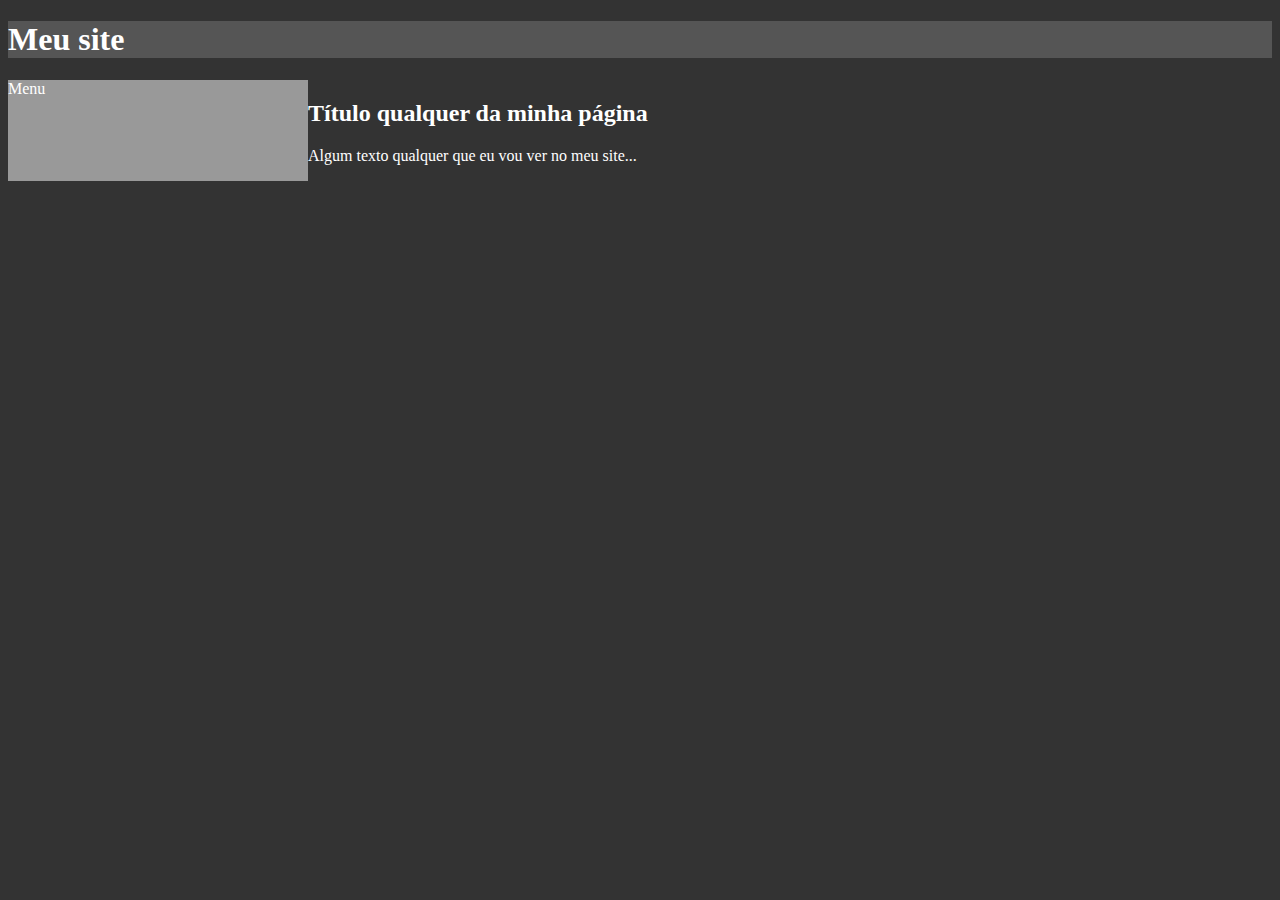
<file: Live 1/index.html>
<!DOCTYPE html>
<html lang="en">
<head>
    <meta charset="UTF-8">
    <meta http-equiv="X-UA-Compatible" content="IE-edge">
    <meta name="viewport" content="width-device-width, initial-scale=1.0, user-scalable=no">
    <title>Document</title>
    <link href="style.css" rel="stylesheet" />
</head>
<body>

    <header>
        <h1>Meu site</h1>
    </header>

    <section class="main">
        <aside>
            Menu        
        </aside>

        <div class="container">
            <h2>Título qualquer da minha página</h2>                  
            <p>Algum texto qualquer que eu vou ver no meu site...</p>    
        </div>

    </section>

</body>
</html>
</file>
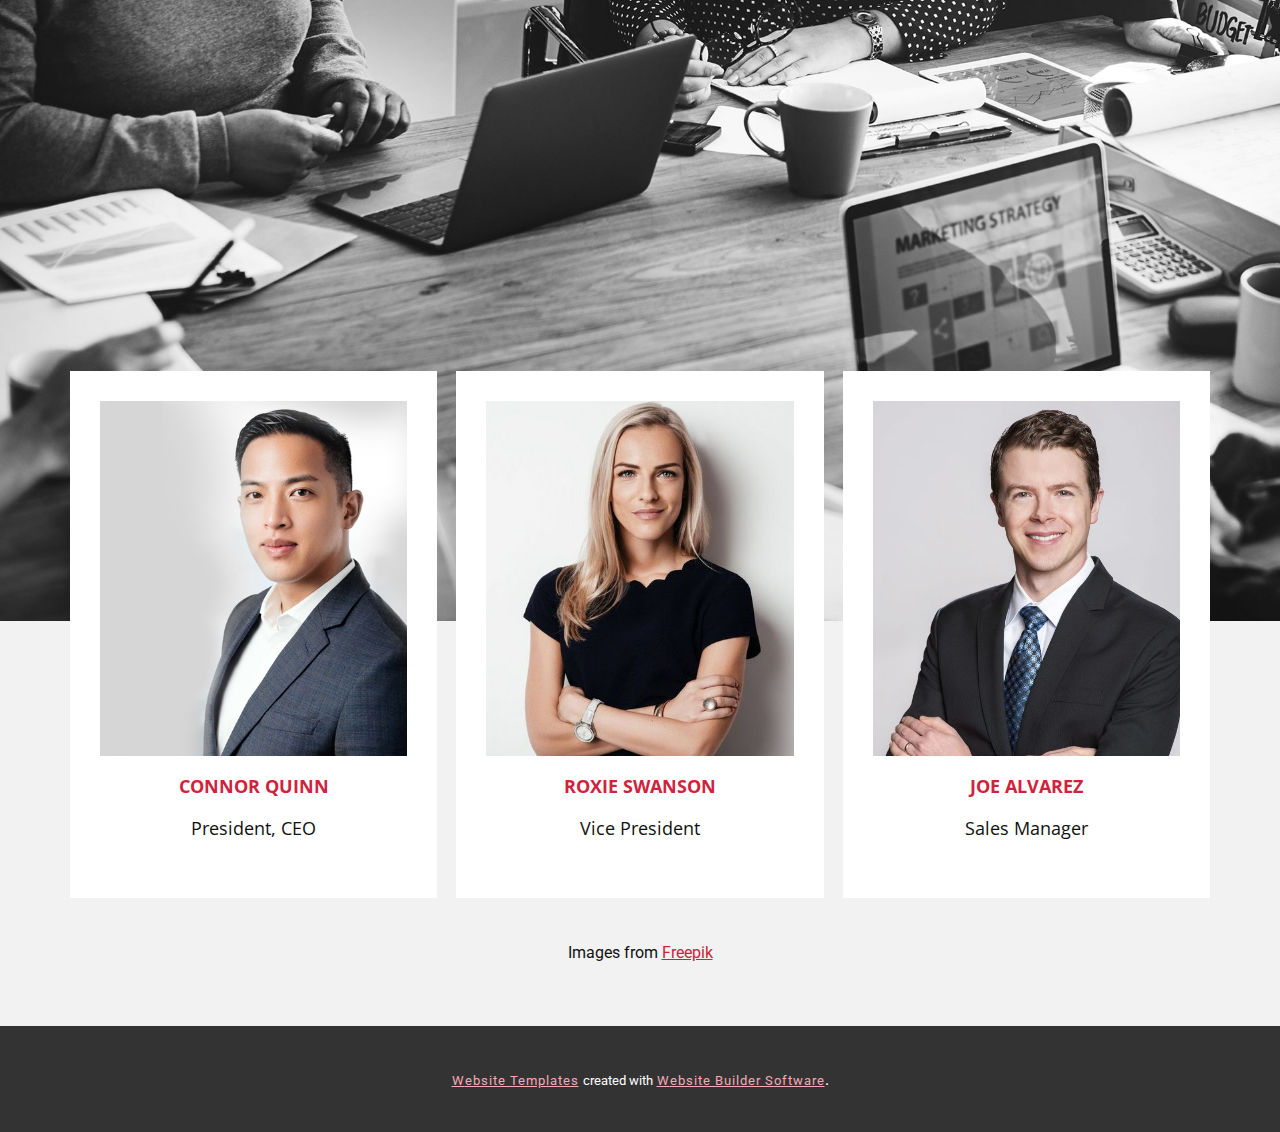
<file: Live 1/x/index.html>
<!DOCTYPE html>
<html style="font-size: 16px;">
  <head>
    <meta name="viewport" content="width=device-width, initial-scale=1.0">
    <meta charset="utf-8">
    <meta name="keywords" content="">
    <meta name="description" content="">
    <meta name="page_type" content="np-template-header-footer-from-plugin">
    <title>Page 7</title>
    <link rel="stylesheet" href="nicepage.css" media="screen">
<link rel="stylesheet" href="Page-7.css" media="screen">
    <script class="u-script" type="text/javascript" src="jquery-1.9.1.min.js" defer=""></script>
    <script class="u-script" type="text/javascript" src="nicepage.js" defer=""></script>
    <meta name="generator" content="Nicepage 3.25.3, nicepage.com">
    <link id="u-theme-google-font" rel="stylesheet" href="https://fonts.googleapis.com/css?family=Open+Sans:300,300i,400,400i,600,600i,700,700i,800,800i|Roboto:100,100i,300,300i,400,400i,500,500i,700,700i,900,900i">
    
    
    <script type="application/ld+json">{
		"@context": "http://schema.org",
		"@type": "Organization",
		"name": "",
		"sameAs": []
}</script>
    <meta name="theme-color" content="#cf233d">
    <meta property="og:title" content="Page 7">
    <meta property="og:type" content="website">
  </head>
  <body data-home-page="https://website722501.nicepage.io/Page-7.html?version=4c7de0c0-6493-4df9-bd0e-627b17e23f05" data-home-page-title="Page 7" class="u-body"> 
    <section class="u-align-center u-clearfix u-grey-5 u-section-1" id="sec-c0d5">
      <img src="images/dfmin.jpg" alt="" class="u-expanded-width u-image u-image-default u-image-1" data-image-width="1980" data-image-height="1023">
      <div class="u-list u-list-1">
        <div class="u-repeater u-repeater-1">
          <div class="u-align-center u-container-style u-list-item u-repeater-item u-white u-list-item-1">
            <div class="u-container-layout u-similar-container u-valign-top u-container-layout-1">
              <img alt="" class="u-expanded-width u-image u-image-default u-image-2" src="images/w.jpg">
              <h5 class="u-text u-text-palette-1-base u-text-1">Connor Quinn</h5>
              <h6 class="u-text u-text-2">President, CEO</h6>
            </div>
          </div>
          <div class="u-align-center u-container-style u-list-item u-repeater-item u-white u-list-item-2">
            <div class="u-container-layout u-similar-container u-valign-top u-container-layout-2">
              <img alt="" class="u-expanded-width u-image u-image-default u-image-3" src="images/2.jpg">
              <h5 class="u-text u-text-palette-1-base u-text-3">Roxie Swanson</h5>
              <h6 class="u-text u-text-4">Vice President</h6>
            </div>
          </div>
          <div class="u-align-center u-container-style u-list-item u-repeater-item u-white u-list-item-3">
            <div class="u-container-layout u-similar-container u-valign-top u-container-layout-3">
              <img alt="" class="u-expanded-width u-image u-image-default u-image-4" src="images/94bae8886a54d42681804036742ba3fb.jpg">
              <h5 class="u-text u-text-palette-1-base u-text-5">Joe Alvarez</h5>
              <h6 class="u-text u-text-6">Sales Manager</h6>
            </div>
          </div>
        </div>
      </div>
      <p class="u-text u-text-default u-text-7">Images from <b>
          <a href="https://www.freepik.com/free-photos-vectors/business">Freepik</a></b>
      </p>
    </section>
    
    
    
    <section class="u-backlink u-clearfix u-grey-80">
      <a class="u-link" href="https://nicepage.com/website-templates" target="_blank">
        <span>Website Templates</span>
      </a>
      <p class="u-text">
        <span>created with</span>
      </p>
      <a class="u-link" href="https://nicepage.com/" target="_blank">
        <span>Website Builder Software</span>
      </a>. 
    </section>
  </body>
</html>
</file>
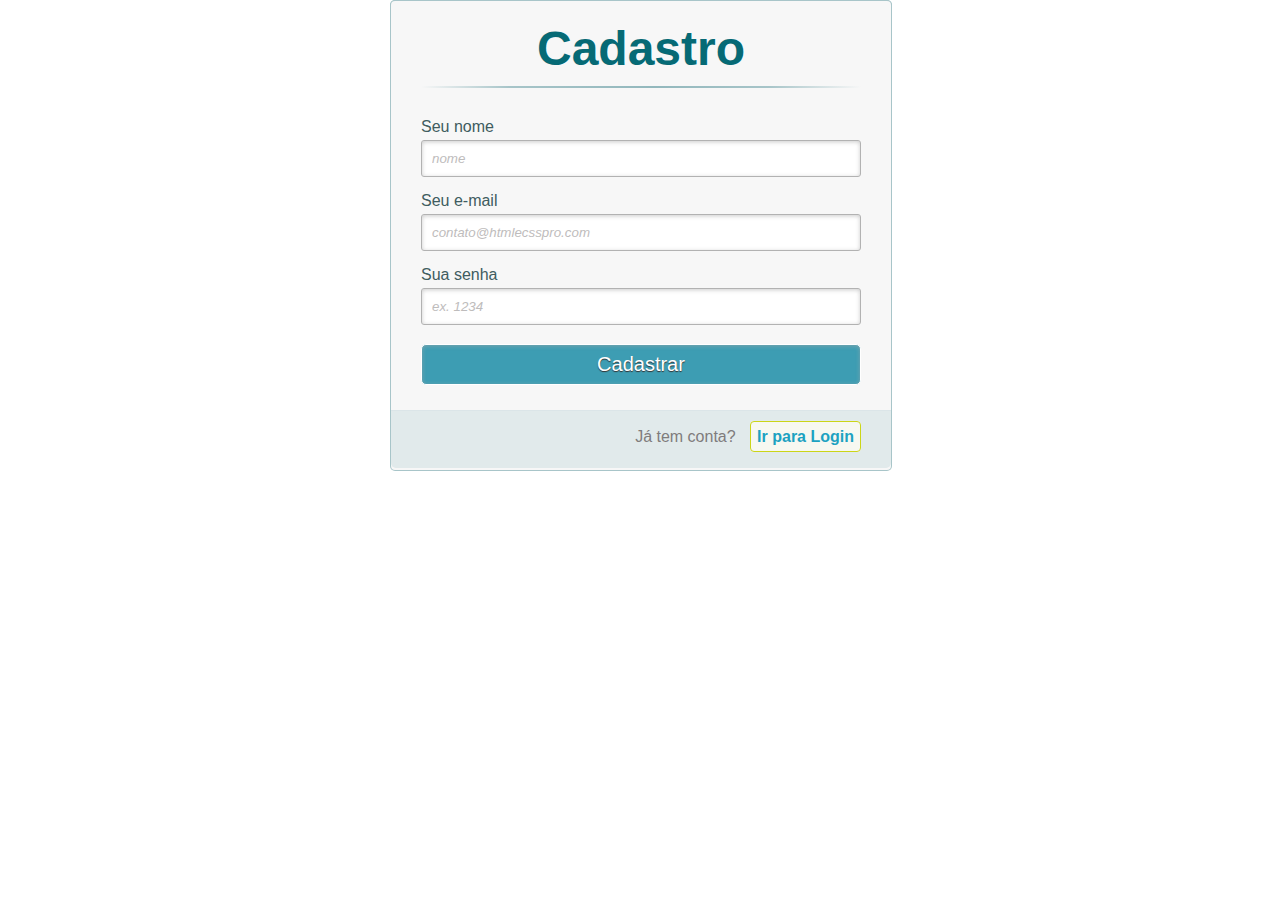
<file: public/cadastro.html>
<!DOCTYPE html>
<head>
  <meta charset="UTF-8" />
  <title>Formulário de Login e Registro com HTML5 e CSS3</title>
  <meta name="viewport" content="width=device-width, initial-scale=1.0"> 
  <link rel="stylesheet" type="text/css" href="css/style_cadastro.css" />
</head>
<body>
  <div class="container" >
    <a class="links" id="paracadastro"></a>
    <a class="links" id="paralogin"></a>
     
    <div class="content">      
      <!--FORMULÁRIO DE LOGIN-->
      <div id="login">
        <form method="post" action=""> 
          <h1>Login</h1> 
          <p> 
            <label for="nome_login">Seu nome</label>
            <input id="nome_login" name="nome_login" required="required" type="text" placeholder="ex. contato@htmlecsspro.com"/>
          </p>
           
          <p> 
            <label for="email_login">Seu e-mail</label>
            <input id="email_login" name="email_login" required="required" type="password" placeholder="ex. senha" /> 
          </p>
           
          <p> 
            <input type="checkbox" name="manterlogado" id="manterlogado" value="" /> 
            <label for="manterlogado">Manter-me logado</label>
          </p>
           
          <p> 
            <input type="submit" value="Logar" /> 
          </p>
           
          <p class="link">
            Ainda não tem conta?
            <a href="#paracadastro">Cadastre-se</a>
          </p>
        </form>
      </div>
 
      <!--FORMULÁRIO DE CADASTRO-->
      <div id="cadastro">
        <form method="post" action=""> 
          <h1>Cadastro</h1> 
           
          <p> 
            <label for="nome_cad">Seu nome</label>
            <input id="nome_cad" name="nome_cad" required="required" type="text" placeholder="nome" />
          </p>
           
          <p> 
            <label for="email_cad">Seu e-mail</label>
            <input id="email_cad" name="email_cad" required="required" type="email" placeholder="contato@htmlecsspro.com"/> 
          </p>
           
          <p> 
            <label for="senha_cad">Sua senha</label>
            <input id="senha_cad" name="senha_cad" required="required" type="password" placeholder="ex. 1234"/>
          </p>
           
          <p> 
            <input type="submit" value="Cadastrar"/> 
          </p>
           
          <p class="link">  
            Já tem conta?
            <a href="#paralogin"> Ir para Login </a>
          </p>
        </form>
      </div>
    </div>
  </div>  
</body>
</html>
</file>
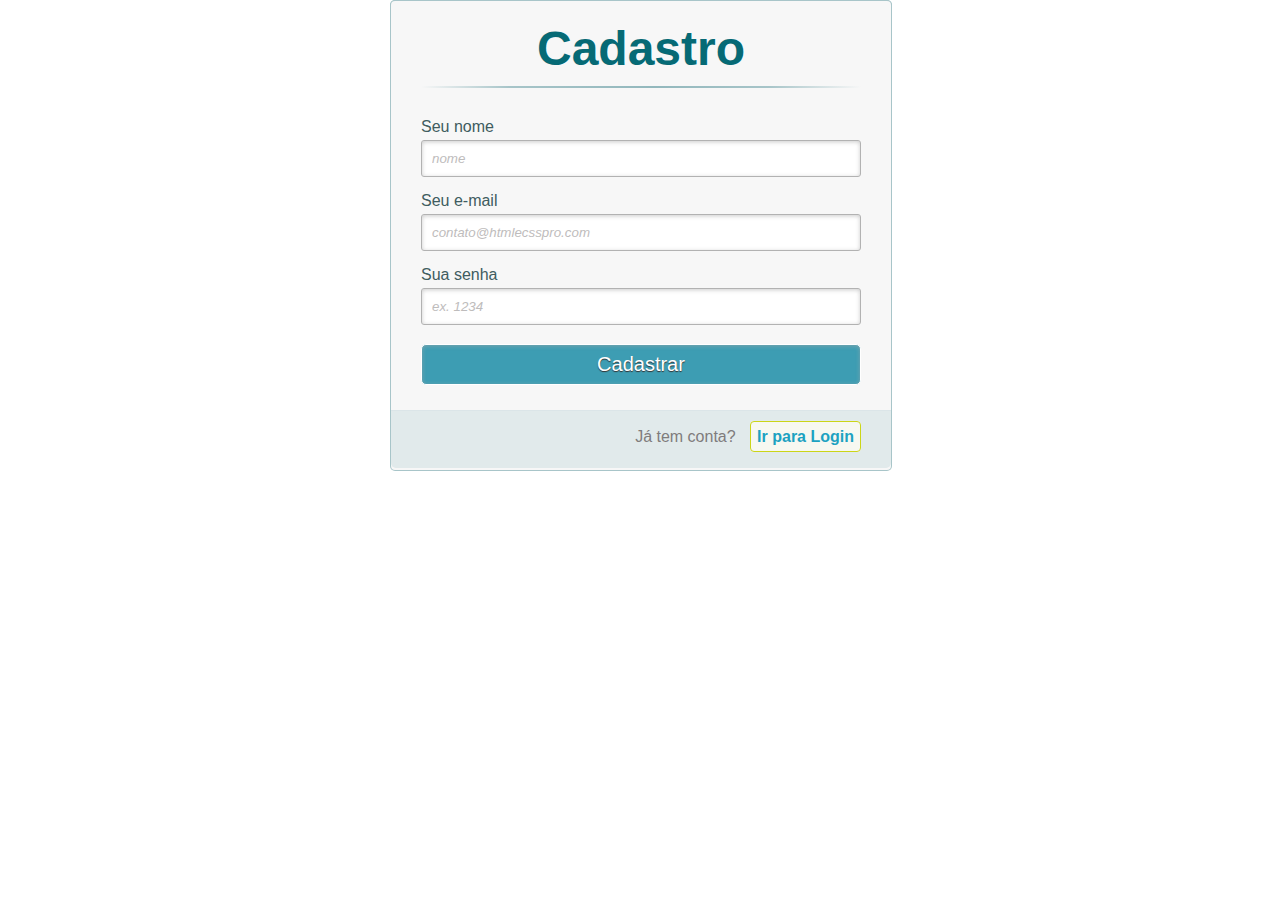
<file: public/login.html>
<!DOCTYPE html>
<head>
  <meta charset="UTF-8" />
  <title>Formulário de Login e Registro com HTML5 e CSS3</title>
  <meta name="viewport" content="width=device-width, initial-scale=1.0"> 
  <link rel="stylesheet" type="text/css" href="css/style_cadastro.css" />
</head>
<body>
  <div class="container" >
    <a class="links" id="paralogin"></a>
    <a class="links" id="paracadastro"></a>

     
    <div class="content">      
      <!--FORMULÁRIO DE LOGIN-->
      <div id="login">
        <form method="post" action=""> 
          <h1>Login</h1> 
          <p> 
            <label for="nome_login">Seu nome</label>
            <input id="nome_login" name="nome_login" required="required" type="text" placeholder="ex. contato@htmlecsspro.com"/>
          </p>
           
          <p> 
            <label for="email_login">Seu e-mail</label>
            <input id="email_login" name="email_login" required="required" type="password" placeholder="ex. senha" /> 
          </p>
           
          <p> 
            <input type="checkbox" name="manterlogado" id="manterlogado" value="" /> 
            <label for="manterlogado">Manter-me logado</label>
          </p>
           
          <p> 
            <input type="submit" value="Logar" /> 
          </p>
           
          <p class="link">
            Ainda não tem conta?
            <a href="#paracadastro">Cadastre-se</a>
          </p>
        </form>
      </div>
 
      <!--FORMULÁRIO DE CADASTRO-->
      <div id="cadastro">
        <form method="post" action=""> 
          <h1>Cadastro</h1> 
           
          <p> 
            <label for="nome_cad">Seu nome</label>
            <input id="nome_cad" name="nome_cad" required="required" type="text" placeholder="nome" />
          </p>
           
          <p> 
            <label for="email_cad">Seu e-mail</label>
            <input id="email_cad" name="email_cad" required="required" type="email" placeholder="contato@htmlecsspro.com"/> 
          </p>
           
          <p> 
            <label for="senha_cad">Sua senha</label>
            <input id="senha_cad" name="senha_cad" required="required" type="password" placeholder="ex. 1234"/>
          </p>
           
          <p> 
            <input type="submit" value="Cadastrar"/> 
          </p>
           
          <p class="link">  
            Já tem conta?
            <a href="#paralogin"> Ir para Login </a>
          </p>
        </form>
      </div>
    </div>
  </div>  
</body>
</html>
</file>
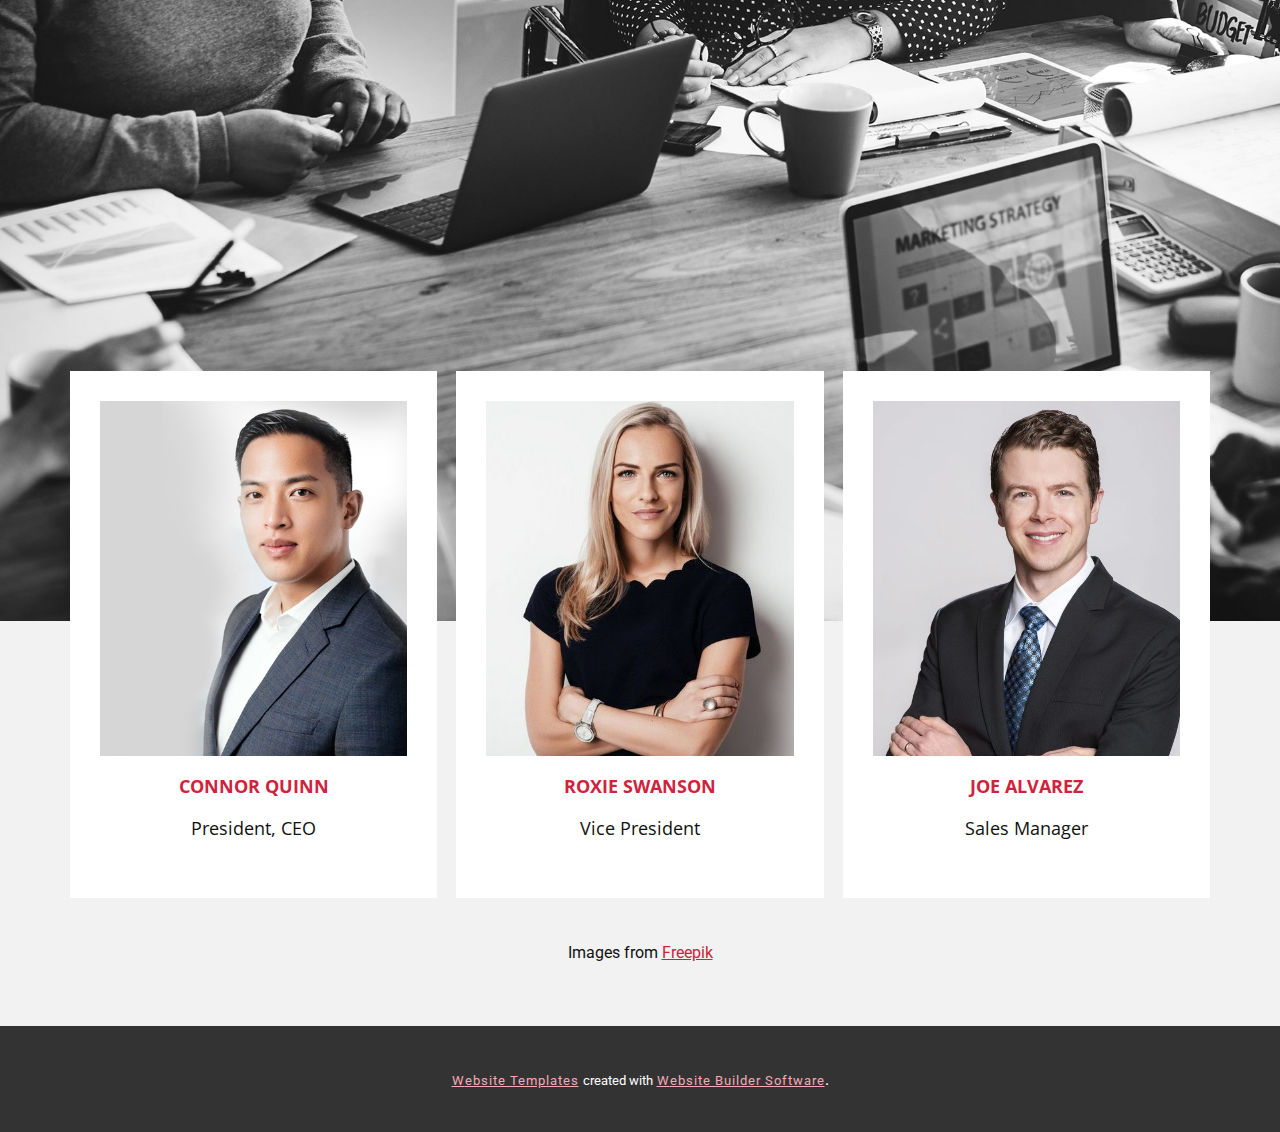
<file: Live 1/x/Page-7.html>
<!DOCTYPE html>
<html style="font-size: 16px;">
  <head>
    <meta name="viewport" content="width=device-width, initial-scale=1.0">
    <meta charset="utf-8">
    <meta name="keywords" content="">
    <meta name="description" content="">
    <meta name="page_type" content="np-template-header-footer-from-plugin">
    <title>Page 7</title>
    <link rel="stylesheet" href="nicepage.css" media="screen">
<link rel="stylesheet" href="Page-7.css" media="screen">
    <script class="u-script" type="text/javascript" src="jquery-1.9.1.min.js" defer=""></script>
    <script class="u-script" type="text/javascript" src="nicepage.js" defer=""></script>
    <meta name="generator" content="Nicepage 3.25.3, nicepage.com">
    <link id="u-theme-google-font" rel="stylesheet" href="https://fonts.googleapis.com/css?family=Open+Sans:300,300i,400,400i,600,600i,700,700i,800,800i|Roboto:100,100i,300,300i,400,400i,500,500i,700,700i,900,900i">
    
    
    <script type="application/ld+json">{
		"@context": "http://schema.org",
		"@type": "Organization",
		"name": "",
		"sameAs": []
}</script>
    <meta name="theme-color" content="#cf233d">
    <meta property="og:title" content="Page 7">
    <meta property="og:type" content="website">
  </head>
  <body class="u-body"> 
    <section class="u-align-center u-clearfix u-grey-5 u-section-1" id="sec-c0d5">
      <img src="images/dfmin.jpg" alt="" class="u-expanded-width u-image u-image-default u-image-1" data-image-width="1980" data-image-height="1023">
      <div class="u-list u-list-1">
        <div class="u-repeater u-repeater-1">
          <div class="u-align-center u-container-style u-list-item u-repeater-item u-white u-list-item-1">
            <div class="u-container-layout u-similar-container u-valign-top u-container-layout-1">
              <img alt="" class="u-expanded-width u-image u-image-default u-image-2" src="images/w.jpg">
              <h5 class="u-text u-text-palette-1-base u-text-1">Connor Quinn</h5>
              <h6 class="u-text u-text-2">President, CEO</h6>
            </div>
          </div>
          <div class="u-align-center u-container-style u-list-item u-repeater-item u-white u-list-item-2">
            <div class="u-container-layout u-similar-container u-valign-top u-container-layout-2">
              <img alt="" class="u-expanded-width u-image u-image-default u-image-3" src="images/2.jpg">
              <h5 class="u-text u-text-palette-1-base u-text-3">Roxie Swanson</h5>
              <h6 class="u-text u-text-4">Vice President</h6>
            </div>
          </div>
          <div class="u-align-center u-container-style u-list-item u-repeater-item u-white u-list-item-3">
            <div class="u-container-layout u-similar-container u-valign-top u-container-layout-3">
              <img alt="" class="u-expanded-width u-image u-image-default u-image-4" src="images/94bae8886a54d42681804036742ba3fb.jpg">
              <h5 class="u-text u-text-palette-1-base u-text-5">Joe Alvarez</h5>
              <h6 class="u-text u-text-6">Sales Manager</h6>
            </div>
          </div>
        </div>
      </div>
      <p class="u-text u-text-default u-text-7">Images from <b>
          <a href="https://www.freepik.com/free-photos-vectors/business">Freepik</a></b>
      </p>
    </section>
    
    
    
    <section class="u-backlink u-clearfix u-grey-80">
      <a class="u-link" href="https://nicepage.com/website-templates" target="_blank">
        <span>Website Templates</span>
      </a>
      <p class="u-text">
        <span>created with</span>
      </p>
      <a class="u-link" href="https://nicepage.com/" target="_blank">
        <span>Website Builder Software</span>
      </a>. 
    </section>
  </body>
</html>
</file>
<file: Live 1/style.css>
body {
    background-color: #333;
    color: #FFF;
}
header {
    background-color: #555;
}
.main {
    display: flex;
}
aside {
    width: 300px;
    background-color: #999;
}
.container {
    flex: 1;
}

@media (max-width: 610px) {
    .main {
        flex-direction: column;
    }
    aside {
        width: auto;
    }
}
</file>
